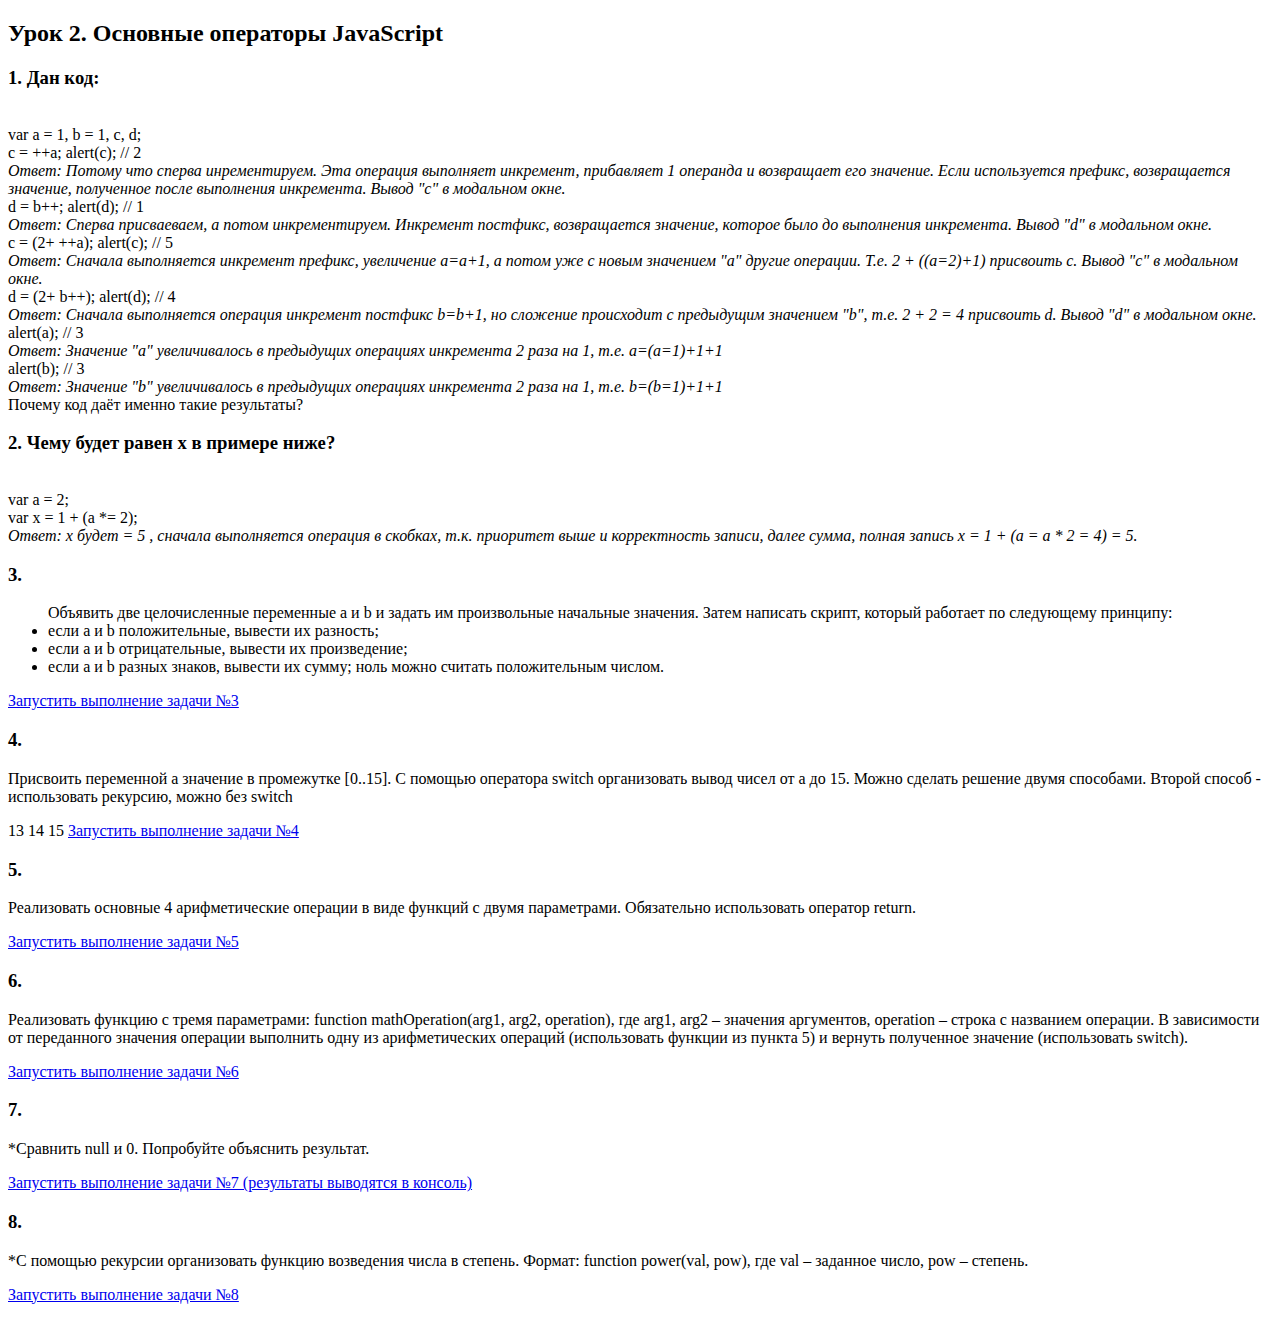
<file: lesson-2/index.html>
<!DOCTYPE html>
<html lang="en">
<head>
    <meta charset="UTF-8">
    <title>lesson-2</title>
</head>
<body>
<h2>Урок 2. Основные операторы JavaScript</h2>
<h3>1. Дан код:</h3>
<p>
    <br>var a = 1, b = 1, c, d;
    <br>c = ++a; alert(c); // 2 <br><i>Ответ: Потому что сперва инрементируем. Эта операция выполняет инкремент,
    прибавляет
    1 операнда и возвращает его значение. Если используется префикс, возвращается значение, полученное после выполнения
    инкремента. Вывод "c" в модальном окне.</i>
    <br>d = b++; alert(d); // 1 <br><i>Ответ: Сперва присваеваем, а потом инкрементируем. Инкремент постфикс,
    возвращается
    значение, которое было до выполнения инкремента. Вывод "d" в модальном окне.</i>
    <br>c = (2+ ++a); alert(c); // 5 <br><i>Ответ: Сначала выполняется инкремент префикс, увеличение a=a+1, а потом уже
    с
    новым значением "a" другие операции. Т.е. 2 + ((a=2)+1) присвоить c. Вывод "c" в модальном окне.</i>
    <br>d = (2+ b++); alert(d); // 4 <br><i>Ответ: Сначала выполняется операция инкремент постфикс b=b+1, но сложение
    происходит с предыдущим значением "b", т.е. 2 + 2 = 4 присвоить d. Вывод "d" в модальном окне.</i>
    <br>alert(a); // 3 <br><i>Ответ: Значение "a" увеличивалось в предыдущих операциях инкремента 2 раза на 1, т.е.
    a=(a=1)+1+1</i>
    <br>alert(b); // 3 <br><i>Ответ: Значение "b" увеличивалось в предыдущих операциях инкремента 2 раза на 1, т.е.
    b=(b=1)+1+1</i>
    <br>Почему код даёт именно такие результаты?
</p>
<p>
<h3>2. Чему будет равен x в примере ниже?</h3>
<br>var a = 2;
<br>var x = 1 + (a *= 2);
<br><i>Ответ: x будет =
    <script>
        var a = 2;
        var x = 1 + (a *= 2);
        document.write(x);
    </script>
    , сначала выполняется операция в скобках, т.к. приоритет выше и корректность записи, далее сумма, полная запись x =
    1 + (a = a * 2 = 4) = 5.</i>
</p>
<h3>3.</h3>
<p>
<ul>Объявить две целочисленные переменные a и b и задать им произвольные начальные значения. Затем написать скрипт,
    который работает по следующему принципу:
    <li>если a и b положительные, вывести их разность;</li>
    <li>если а и b отрицательные, вывести их произведение;</li>
    <li>если а и b разных знаков, вывести их сумму; ноль можно считать положительным числом.</li>
</ul>
</p>
<script>
    function taskNumberThree() {
        var a = +prompt('Введите значение целочисленной переменной "a"'),
            b = +prompt('Введите значение целочисленной переменной "b"'),
            result,
            out;
        if (a >= 0 && b >= 0) {
            result = a - b;
            out = 'a - b';
        } else if (a < 0 && b < 0) {
            result = a * b;
            out = 'a * b';
        } else { // ((a < 0 && b > 0) || (a > 0 && b < 0))
            result = a + b;
            out = 'a + b';
        }
        alert('a = ' + a + '; b = ' + b + '; ' + out + ' = ' + result);
    }
</script>

<a href="javascript:void(0);" onclick="taskNumberThree();">Запустить выполнение задачи №3</a>
<h3>4.</h3>
<p>
    Присвоить переменной а значение в промежутке [0..15]. С помощью оператора switch организовать вывод чисел от a до
    15.
    Можно сделать решение двумя способами. Второй способ - использовать рекурсию, можно без switch
</p>
<script>
    function task4() {
        var a = +prompt('Введите значение переменной "a" в промежутке [0..15]'),
            summary = '';

        switch (a) {
            case 0:
                summary += (a++) + '; ';
            case 1:
                summary += (a++) + '; ';
            case 2:
                summary += (a++) + '; ';
            case 3:
                summary += (a++) + '; ';
            case 4:
                summary += (a++) + '; ';
            case 5:
                summary += (a++) + '; ';
            case 6:
                summary += (a++) + '; ';
            case 7:
                summary += (a++) + '; ';
            case 8:
                summary += (a++) + '; ';
            case 9:
                summary += (a++) + '; ';
            case 10:
                summary += (a++) + '; ';
            case 11:
                summary += (a++) + '; ';
            case 12:
                summary += (a++) + '; ';
            case 13:
                summary += (a++) + '; ';
            case 14:
                summary += (a++) + '; ';
            case 15:
                summary += (a++) + '; ';
        }

        alert(summary);
    }
    var a = (Math.random() * 15).toFixed(0); //10
    function alert(a) {
        if (a == 15) {
            document.write(a);
            return 0;
        }
            document.write(a++ + " ");
        alert(a)
    }
    alert(a);
</script>
<a href="javascript:void(0);" onclick="task4();">Запустить выполнение задачи №4</a>
<h3>5.</h3>
<p>
    Реализовать основные 4 арифметические операции в виде функций с двумя параметрами. Обязательно использовать оператор
    return.
</p>
<script>
    function addition(a, b) {
        return a + b;
    }

    function subtraction(a, b) {
        return a - b;
    }

    function multiplication(a, b) {
        return a * b;
    }

    function division(a, b) {
        if (b !== 0) {
            return a / b;
        }
        return 0;
    }

    function task5() {

        var a = Math.floor(Math.random() * 100) + 1,
            b = Math.floor(Math.random() * 100) + 1;

        alert('a (random) = ' + a +
            '\nb (random) = ' + b +
            '\na + b = ' + addition(a, b) +
            '\na - b = ' + subtraction(a, b) +
            '\na * b = ' + multiplication(a, b) +
            '\na / b = ' + division(a, b).toFixed(4));
    }
</script>
<p>
    <a href="javascript:void(0);" onclick="task5();">Запустить выполнение задачи №5</a>
</p>
<h3>6.</h3>
<p>
    Реализовать функцию с тремя параметрами: function mathOperation(arg1, arg2, operation), где arg1, arg2 – значения
    аргументов, operation – строка с названием операции. В зависимости от переданного значения операции выполнить одну
    из
    арифметических операций (использовать функции из пункта 5) и вернуть полученное значение (использовать switch).
    <script>
        function task6() {

            var a = +prompt('Введите значение переменной "a"'),
                b = +prompt('Введите значение переменной "b"'),
                operation = prompt('Введите необходимую операцию "+", "-", "*", "/"');

            function mathOperation(a, b, operation) {
                switch (operation) {
                    case("+"):
                        return addition(a, b);
                    case("-"):
                        return subtraction(a, b);
                    case("*"):
                        return multiplication(a, b);
                    case("/"):
                        return division(a, b);
                    default:
                        return "Неправильно введена арифметическая операция!";
                }
            }

            alert('a = ' + a +
                '\nb = ' + b +
                '\nоперация: ' + operation +
                '\nрезультат: ' + mathOperation(a, b, operation));
        }
    </script>
<p>
    <a href="javascript:void(0);" onclick="task6();">Запустить выполнение задачи №6</a>
</p>
</p>
<h3>7.</h3>
<p>
    *Сравнить null и 0. Попробуйте объяснить результат.
</p>
<script>
    function task7() {
        console.log('typeof(null) ', typeof (null)); // object
        console.log('typeof(0) ', typeof (0)); // number
        console.log('== ', null == 0); // false
        console.log('=== ', null === 0); // false
        console.log('<= ', null <= 0); // true
        console.log('>= ', null >= 0); // true
        console.log('< ', null < 0); // false
        console.log('> ', null > 0); // false
        console.log('* ', null * 0); // 0
        console.log('null / 0 ', null / 0); // NaN
        console.log('0 / null ', 0 / null); // NaN
        console.log('Значение null является литералом JavaScript (а не свойством глобального объекта, как undefined), представляющим нулевое или "пустое" значение, ' +
            'то есть, когда нет никакого объектного значения. Это одно из примитивных значений JavaScript. ' +
            'В API null часто присутствует в местах, где ожидается объект, но подходящего объекта нет. 0 - это число.');
    }
</script>
<p>
    <a href="javascript:void(0);" onclick="task7();">Запустить выполнение задачи №7 (результаты выводятся в консоль)</a>
</p>

<h3>8.</h3>
<p>
    *С помощью рекурсии организовать функцию возведения числа в степень. Формат: function power(val, pow), где val –
    заданное число, pow – степень.
</p>
<script>
    function task8() {

        var val = +prompt('Введите значение числа'),
            pow = +prompt('Введите значение степени');

        // power(2,3) = 2 * power(2,2) = 2 * 2 * power(2,1) = 2 * 2 * 2
        function power(val, pow) {

            if (pow === 0) {
                return 1;
            }
            if (pow === 1) {
                return val
            }
            if (pow > 0) {
                var temp = val * power(val, pow - 1);
                console.log(temp);
                return temp;
            }

            return (1 / val) * (power(val, pow + 1));
        }

        alert('Число ' + val + ' в степени ' + pow + ' = ' + power(val, pow));

    }
</script>
<p>
    <a href="javascript:void(0);" onclick="task8();">Запустить выполнение задачи №8</a>
</p>
</body>
</html>
</file>
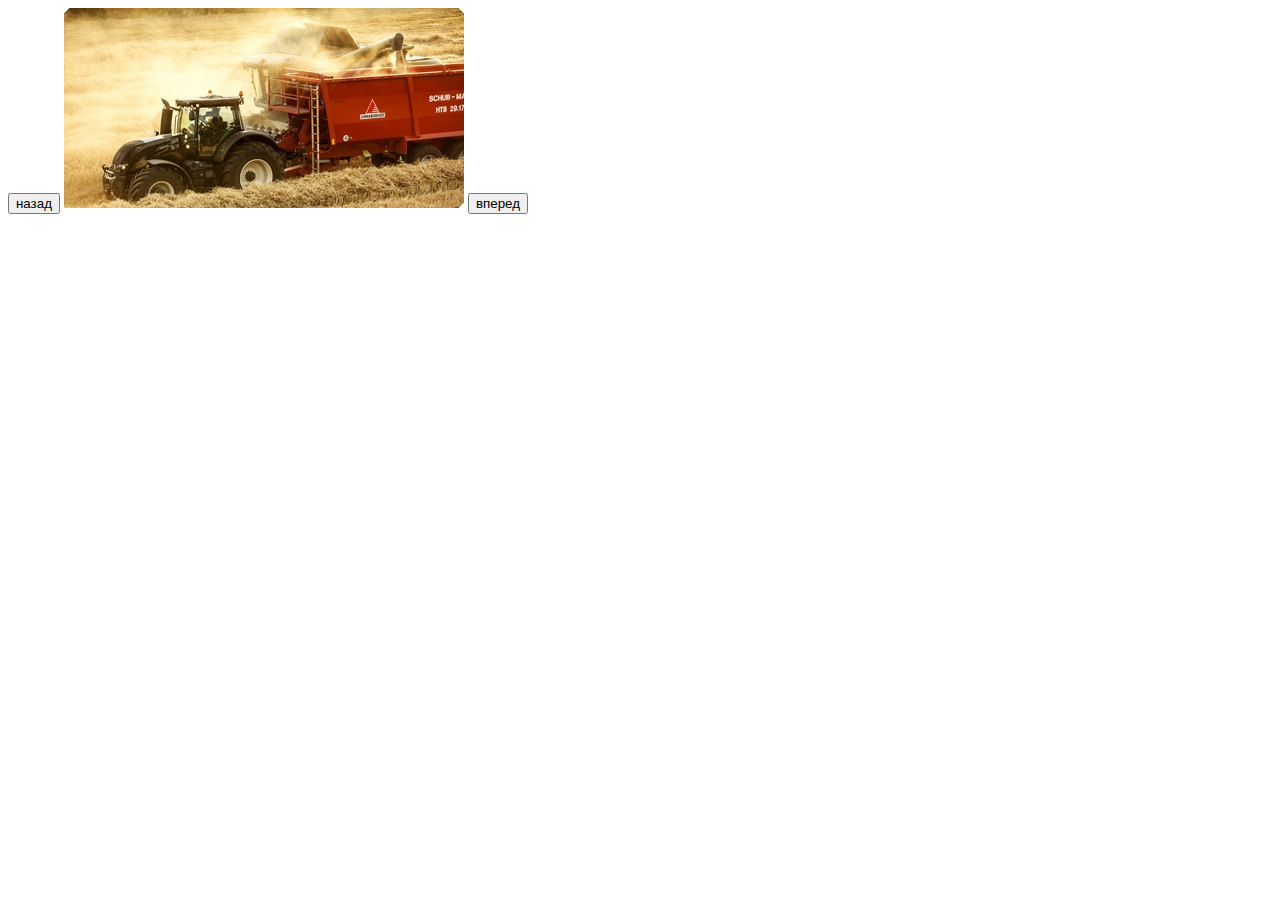
<file: lesson-6/3/index.html>
<!DOCTYPE html>
<html lang="en">

<head>
    <meta charset="UTF-8">
    <meta name="viewport" content="width=device-width, initial-scale=1.0">
    <meta http-equiv="X-UA-Compatible" content="ie=edge">
    <title>Document</title>
</head>

<body>
    <div>
        <button onclick="b('slider')">назад</button>
        <img id="slider" src="img\red.jpg">
        <button onclick="f('slider')">вперед</button>
    </div>


    <script src="script.js"></script>
</body>

</html>
</file>
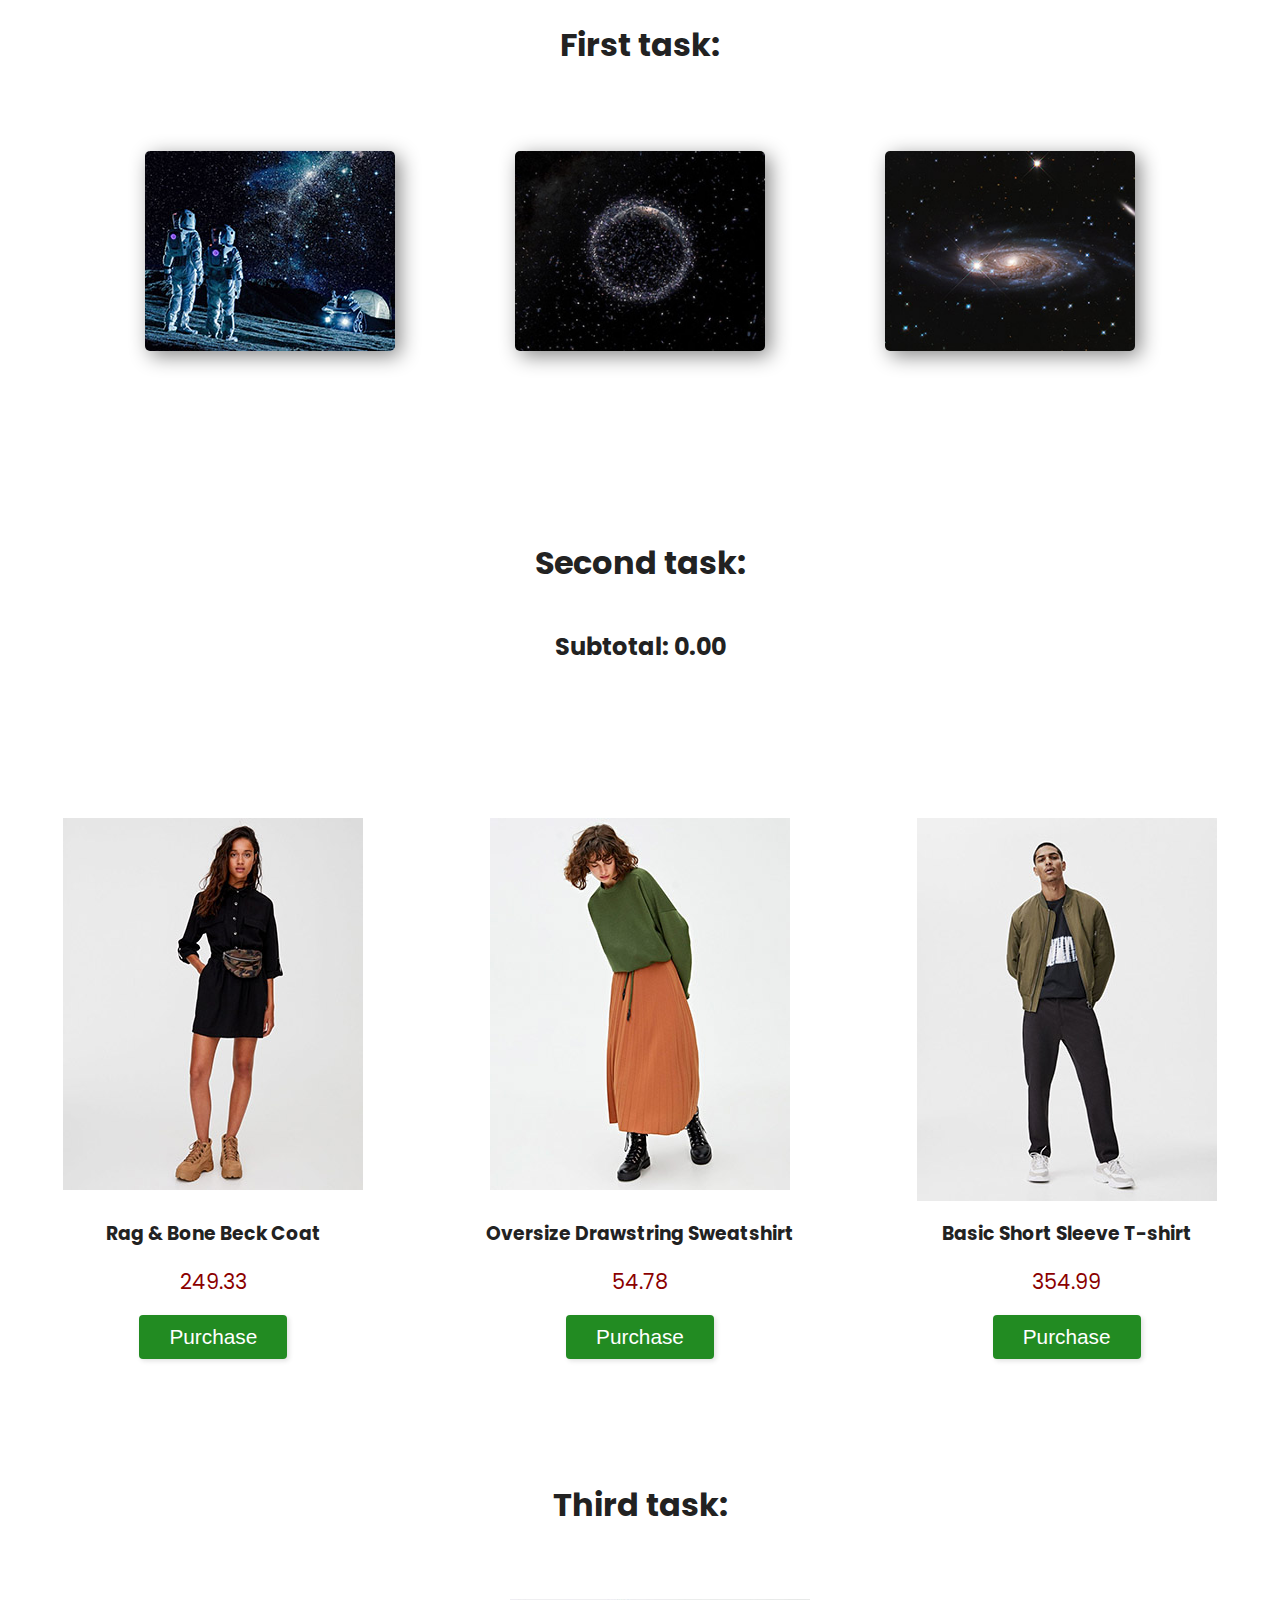
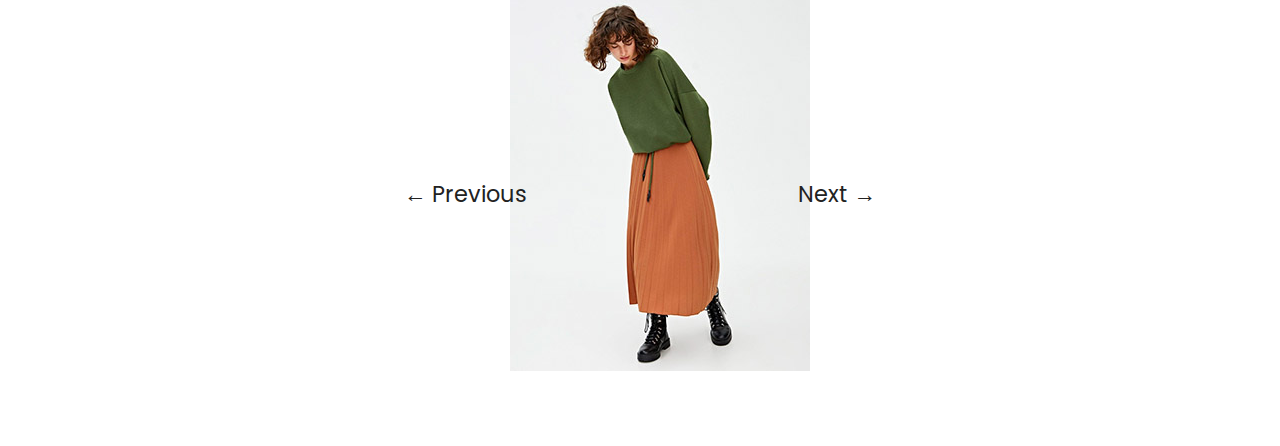
<file: lesson-6/js1-6-DEV/index.html>
<!doctype html>
<html lang="en">
<head>
    <meta charset="UTF-8">
    <meta name="viewport"
          content="width=device-width, user-scalable=no, initial-scale=1.0, maximum-scale=1.0, minimum-scale=1.0">
    <meta http-equiv="X-UA-Compatible" content="ie=edge">
    <link href="https://fonts.googleapis.com/css?family=Poppins&display=swap" rel="stylesheet">
    <link rel="stylesheet" href="style.css">
    <title>Document</title>
</head>
<body>
    <div class="et_first_task">
        <h1>First task:</h1>
    </div>
    <div class="et_second_task">
        <h1>Second task:</h1>
        <div class="et_second_task__basket">
                <div class="et_second_task__basket_subtotal">
                        <h2>Subtotal: 0.00</h2>
                </div>
        </div>
        <div class="et_second_task__products"></div>
    </div>
    <div class="et_third_task">
        <h1>Third task:</h1>
        <div class="et_slider">
            <span>&#8592; Previous</span>
            <img src="images/products/9390390802_2_1_8.jpg" class="et_slider__slide" alt="">
            <img src="images/products/9596322500_2_1_8_2.jpg" class="et_slider__active" alt="">
            <img src="images/products/9714513505_2_1_8.jpg" class="et_slider__slide" alt="">
            <span>Next &#8594;</span>
        </div>
    </div>
    <script src="scripts.js"></script>
</body>
</html>
</file>
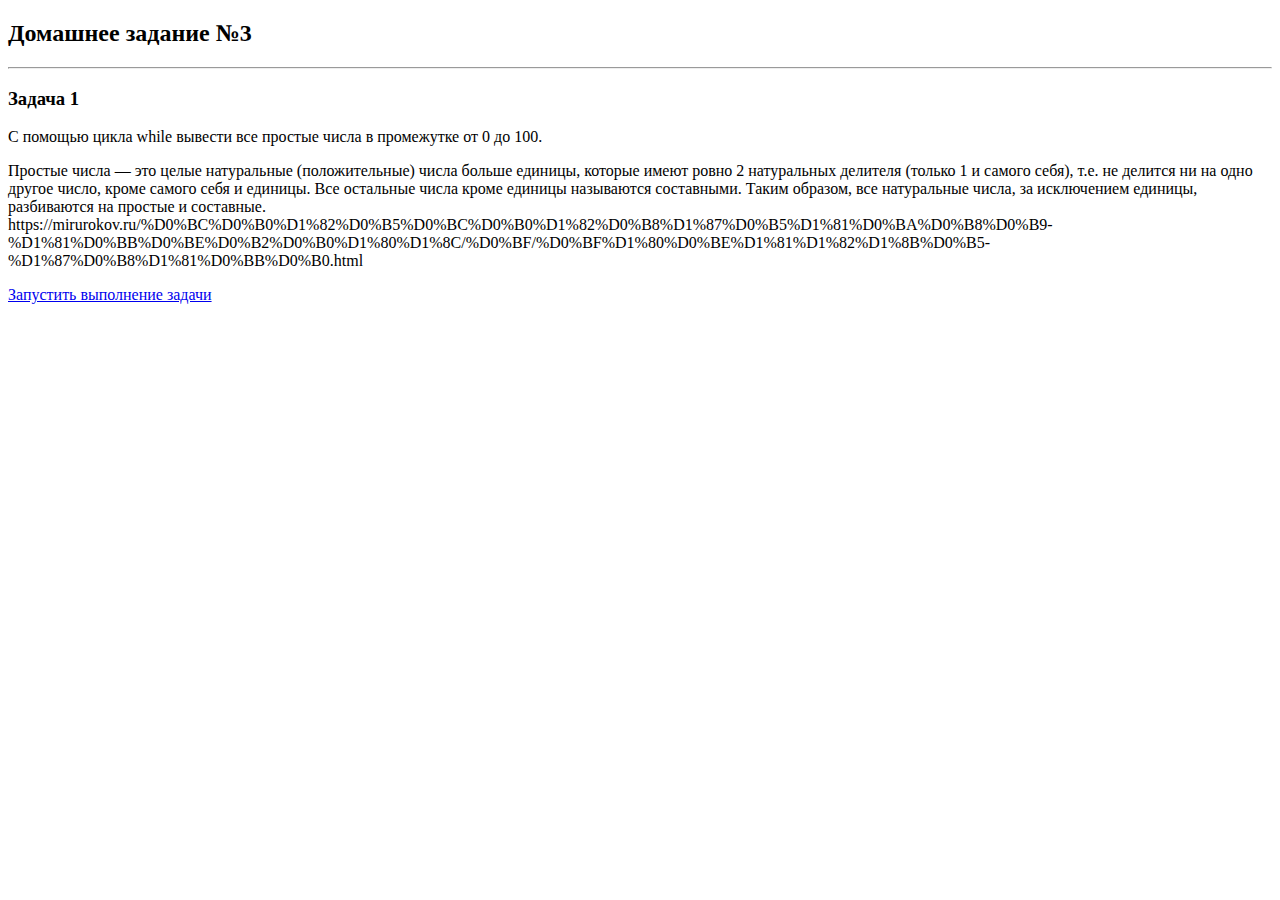
<file: lesson-3/lesson-3-1.html>
<!DOCTYPE html>
<html lang="en">
<head>
    <meta charset="UTF-8">
    <title>Title</title>
    <script>
        function simpleNumbers() {
            var i = 0,
                maxNumber = 100,
                j,
                simpleNumber,
                result = '<b>Ответ:</b> ';

            do {
                j = 1;
                // делить на 2 это оптимизация
                while (j <= i / 2) { // проверить, делится ли число i на какое-либо из чисел до него
                    if (i % j === 0 && j !== 1) {
                        simpleNumber = false;
                        break;
                    } else {
                        simpleNumber = true;
                    }
                    j++;
                }

                if (simpleNumber) {
                    result += i + '; ';
                }
            } while (++i <= maxNumber);

            document.getElementById('pasteResult').innerHTML = result;
        }
    </script>
</head>
<body>
<div id="textTask">
    <h2>Домашнее задание №3</h2>

    <hr>
    <h3>Задача 1</h3>
    <p>
        С помощью цикла while вывести все простые числа в промежутке от 0 до 100.
    </p>
    <p>
        Простые числа — это целые натуральные (положительные) числа больше единицы, которые имеют ровно 2 натуральных
        делителя (только 1 и самого себя), т.е. не делится ни на одно другое число, кроме самого себя и единицы. Все
        остальные числа кроме единицы называются составными. Таким образом, все натуральные числа, за исключением
        единицы, разбиваются на простые и составные.
        https://mirurokov.ru/%D0%BC%D0%B0%D1%82%D0%B5%D0%BC%D0%B0%D1%82%D0%B8%D1%87%D0%B5%D1%81%D0%BA%D0%B8%D0%B9-%D1%81%D0%BB%D0%BE%D0%B2%D0%B0%D1%80%D1%8C/%D0%BF/%D0%BF%D1%80%D0%BE%D1%81%D1%82%D1%8B%D0%B5-%D1%87%D0%B8%D1%81%D0%BB%D0%B0.html
    </p>
    <p>
        <a href="javascript:void(0);" onclick="simpleNumbers();">Запустить выполнение задачи</a>
    </p>
</div>

<div id="pasteResult">
</div>
</body>
</html>
</file>
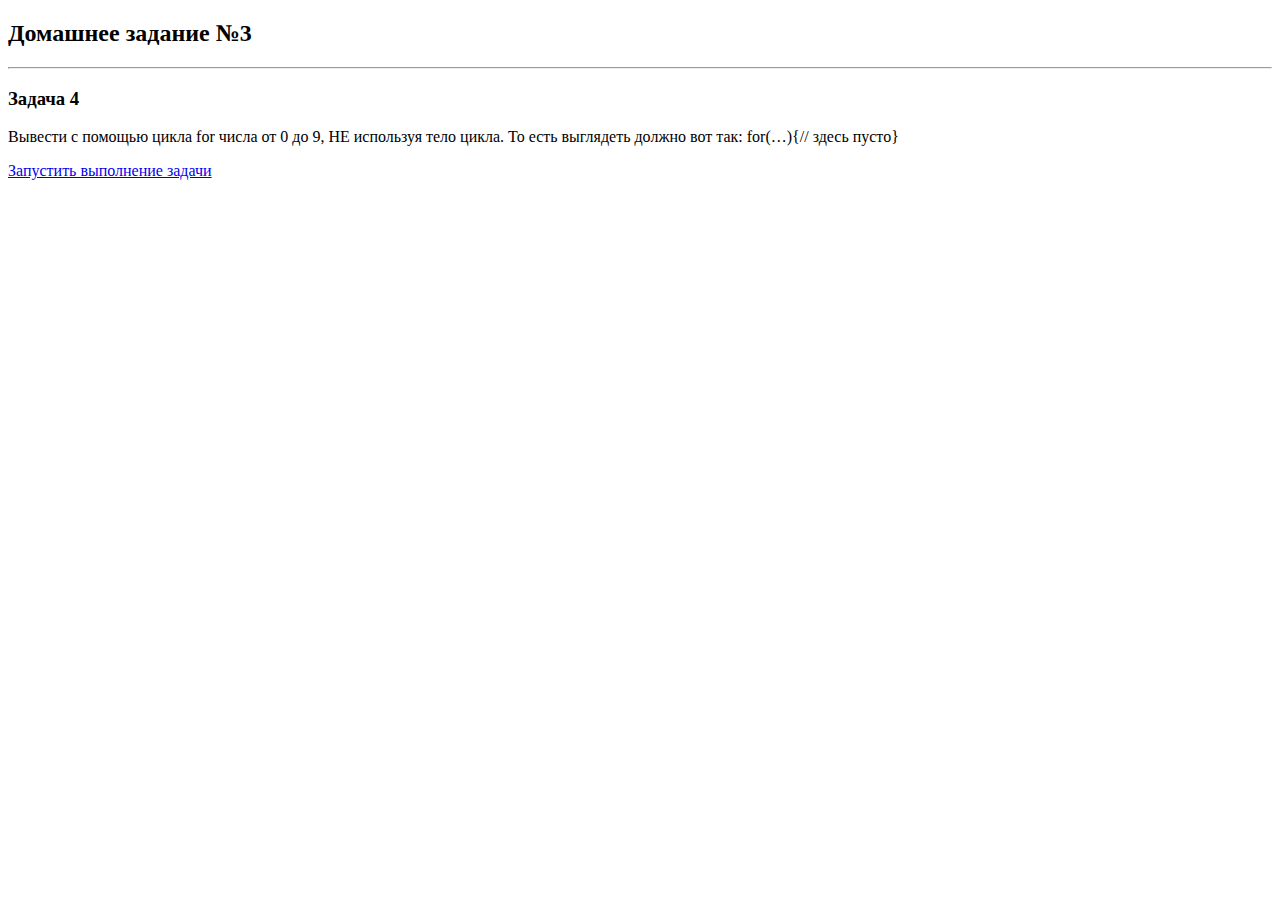
<file: lesson-3/lesson-3-4.html>
<!DOCTYPE html>
<html lang="en">
<head>
    <meta charset="UTF-8">
    <title>Title</title>
    <script>
        function startScript() {
            var i = 0,
                result = 'Результат: ';

            for (i = 0; i <= 9; result+=i+'; ', i++) {
                // здесь пусто
            }

            document.getElementById('pasteResult').innerHTML = result;
            // for (let i = 0; i < 10; console.log(i++)) {}
        }
    </script>
</head>
<body>

<div id="textTask">
    <h2>Домашнее задание №3</h2>

    <hr>
    <h3>Задача 4</h3>
    <p>
        Вывести с помощью цикла for числа от 0 до 9, НЕ используя тело цикла. То есть выглядеть должно вот так: for(…){// здесь пусто}
    </p>
    <p>
        <a href="javascript:void(0);" onclick="startScript();">Запустить выполнение задачи</a>
    </p>
</div>

<div id="pasteResult">
</div>

</body>
</html>
</file>
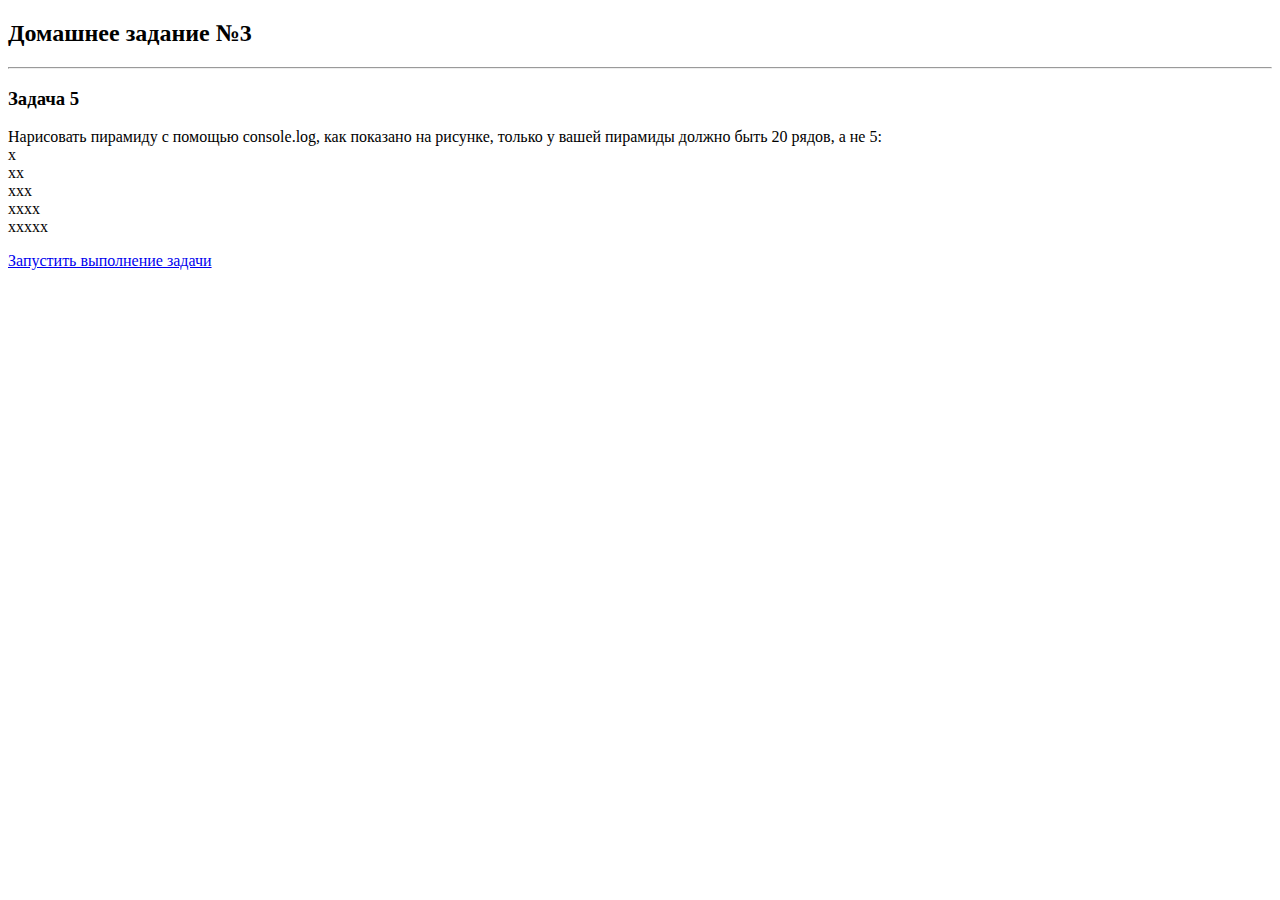
<file: lesson-3/lesson-3-5.html>
<!DOCTYPE html>
<html lang="en">
<head>
    <meta charset="UTF-8">
    <title>Title</title>
    <script>
        function pyramidPrint() {
            var result = '';

            for (var i = 1; i <= 20; i++) {
                for (var j = 1; j <= i; j++) {
                    result += "x";
                }
                result += '<br>';
            }

            document.getElementById('pasteResult').innerHTML = result;
        }

        function pyramidPrintV2() {
            var result = '';

            for (var i = 0; i < 20; i++) {
                result += "x";
                console.log(result)
            }
        }

        function pyramidPrintV3() {
            for (var i = 1, line = 'x'; i <= 20; console.log(line), i++, line += 'x') ;
        }
    </script>
</head>
<body>
<div id="textTask">
    <h2>Домашнее задание №3</h2>

    <hr>
    <h3>Задача 5</h3>
    <p>
        Нарисовать пирамиду с помощью console.log, как показано на рисунке, только у вашей пирамиды должно быть 20
        рядов, а не 5:
        <br>x
        <br>xx
        <br>xxx
        <br>xxxx
        <br>xxxxx
    </p>
    <p>
        <a href="javascript:void(0);" onclick="pyramidPrint();">Запустить выполнение задачи</a>
    </p>
</div>

<div id="pasteResult">
</div>
</body>
</html>
</file>
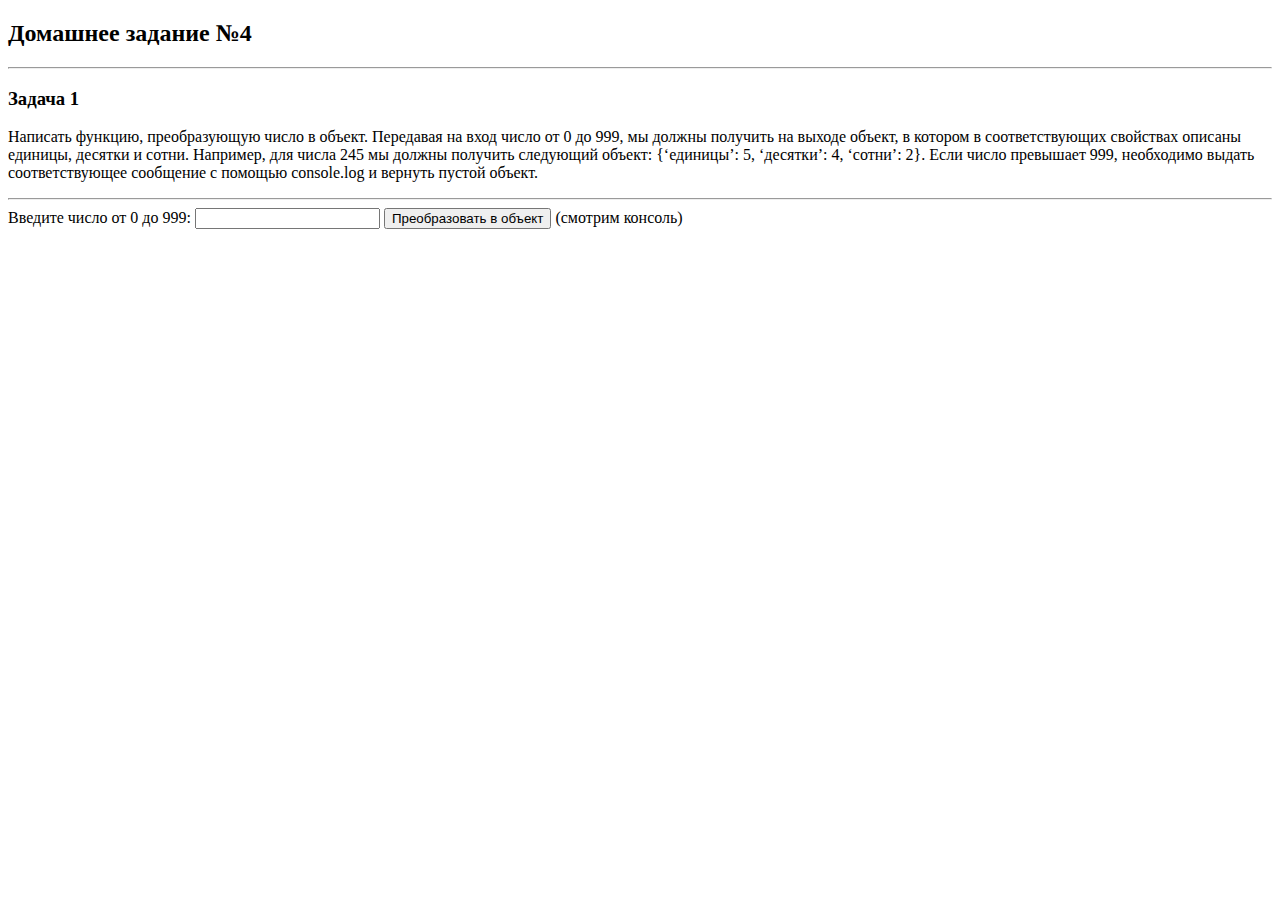
<file: lesson-4/lesson-4-1.html>
<!DOCTYPE html>
<html lang="en">
<head>
    <meta charset="UTF-8">
    <title>Title</title>
    <!--    <link rel="stylesheet" href="style.css">-->
</head>
<body>

<script>
    var numberObject = {};

    function numberToObject() {
        numberObject['сотни'] = 0;
        numberObject['десятки'] = 0;
        var k = document.getElementById('inputNumber').value,
            i = +k,
            j = k.split('').reverse(),
            l = j.length;

        if (isNaN(k) || i > 999 || i < 0) {
            console.log('Введенное число не соответствует условию. Повторите ввод.');
        } else {
            if (l > 2)
                numberObject['сотни'] = +j[2];
            if (l > 1 && (j[0] !== j[1]))
                numberObject['десятки'] = +j[1];
            numberObject['единицы'] = +j[0];
            console.log(numberObject);
        }
    }

</script>

<div id="textTask">
    <h2>Домашнее задание №4</h2>

    <hr>
    <h3>Задача 1</h3>
    <p>
        Написать функцию, преобразующую число в объект. Передавая на вход число от 0 до 999, мы должны получить на
        выходе объект, в котором в соответствующих свойствах описаны единицы, десятки и сотни. Например, для числа 245
        мы должны получить следующий объект: {‘единицы’: 5, ‘десятки’: 4, ‘сотни’: 2}. Если число превышает 999,
        необходимо выдать соответствующее сообщение с помощью console.log и вернуть пустой объект.
    </p>

    <hr>

    <form action="" id="form" onsubmit="return false;">
        Введите число от 0 до 999: <input type="text" placeholder="" id="inputNumber">
        <button onclick="numberToObject();">Преобразовать в объект</button>
        (смотрим консоль)
    </form>


</div>

<script>

    let splitNumber = {
        units: 0,
        tens: 0,
        hundreds: 0,

        getObject(number) {
            if (number.length === 0) {
                console.log("Вы ввели пустую строку");
            } else if (isNaN(number)) {
                console.log("Введёное значение не является числом");
            } else if (!Number.isInteger(+number)) {
                console.log("Введёное число дробное");
            } else if ((+number < 0) || (+number > 999)) {
                console.log("Введёное число выходит за допустимые пределы");
            } else {
                number = +number;
                this.units = number % 100 % 10;
                this.tens = (number - this.units) / 10 % 10;
                this.hundreds = Math.floor(number / 100);
                return this;
            }
            return {};
        },

        isEmpty(obj) {
            return Object.keys(obj).length === 0;
        },
    }

    let myObject = splitNumber.getObject(prompt('Введите целое число от 0 до 999'));
    if (!splitNumber.isEmpty(myObject)) {
        console.log(`Сотни: ${myObject.hundreds}, десятки: ${myObject.tens}, единицы: ${myObject.units}.`);
    }
</script>
</body>
</html>
</file>
<file: lesson-6/js1-6-DEV/style.css>
body{
    text-align: center;
    margin: 0;
    font-family: 'Poppins', sans-serif;
    color: #222;
    display: grid;
    grid-row-gap: 100px;
}
img{
    object-fit: cover;
}
.et__image_small{
    width: 250px;
    height: 200px;
    margin: 60px;
    border-radius: 5px;
    box-shadow: 5px 5px 20px #888;
    transition-duration: 400ms;
    object-fit: cover;
}
.et__image_small:hover{
    box-shadow: 5px 5px 30px #555;
    transform: translateY(-10px);
    cursor: pointer;
}

.et__image_wrap{
    position: absolute;
    top: 0;
    background-color: #e1e1e1;
    width:100%;
    height: 100%;
    cursor: url(images/close.png), auto;
}
.et__image_big{
    position: absolute;
    top: 20%;
    transition: all 5s ease-in-out;
    left: calc(50% - 400px);
}

.et_second_task__products{
    display: grid;
    grid-template: 1fr/repeat(3,1fr);
}
.et_second_task__product{
    display: grid;
    grid-template: 1fr/1fr;
    justify-items: center;
    grid-row-gap: 18px;
}
.et_second_task__product span{
    font-size: 1.3em;
    color: darkred;
}
.et_second_task__product h3{
    margin: 0;
}
.et_second_task__product button{
    color: #fff;
    background-color: forestgreen;
    border-radius: 4px;
    border: none;
    padding: 10px 30px;
    font-size: 1.3em;
    transition-duration: 400ms;
    box-shadow: 2px 2px 5px #e1e1e1;
}
.et_second_task__product button:hover{
    transform: translateY(-4px);
    cursor: pointer;
    box-shadow: 2px 2px 5px #999;
}
.et_second_task__product button:active{
    transform: translateY(-2px);
}
.et_second_task__product button:focus{
    outline: none;
}
.et_second_task__basket{
    display: grid;
    grid-template: repeat(2,1fr)/500px;
    grid-row-gap: 20px;
    justify-content: center;
    margin-bottom: 40px;
    transition-duration: 1s;
}
.et_second_task__basket_product{
    display: grid;
    grid-row-gap: 40px;
    justify-content: center;
    align-items: center;
    grid-template: 1fr/repeat(3,1fr);
    transition-duration: 400ms;
}
.et_second_task__basket_product:hover{
    cursor: url(images/close.png), auto;
    background-color: #fafafa;
}
.et_second_task__basket_product img{
    width: 100px;
}
.et_second_task__basket_product h3{
    margin: 0;
}
.et_slider{
    position: relative;
    margin: 80px auto;
    max-width: 1180px;
}
.et_slider span{
    display: inline-block;
    position: absolute;
    top: calc(50% - 10px);
    transition-duration: 400ms;
    font-size: 1.4em;
}
.et_slider span:hover{
    cursor: pointer;
    text-decoration: underline;
    color: #888888;
    transform: translateX(-15px);
}
.et_slider span:first-child{
    left: 30%;
    z-index: 1;
}
.et_slider span:first-child:hover{
    transform: translateX(+15px);
}
.et_slider span:last-child{
    right: 30%;
}
.et_slider__slide{
    opacity: 0;
    max-height: 350px;
}
.et_slider__active{
    position: absolute;
    left: calc(50% - 130px);
    opacity: 1;
    transition-duration: 600ms;
    transform: translateY(-10px);
}
</file>
